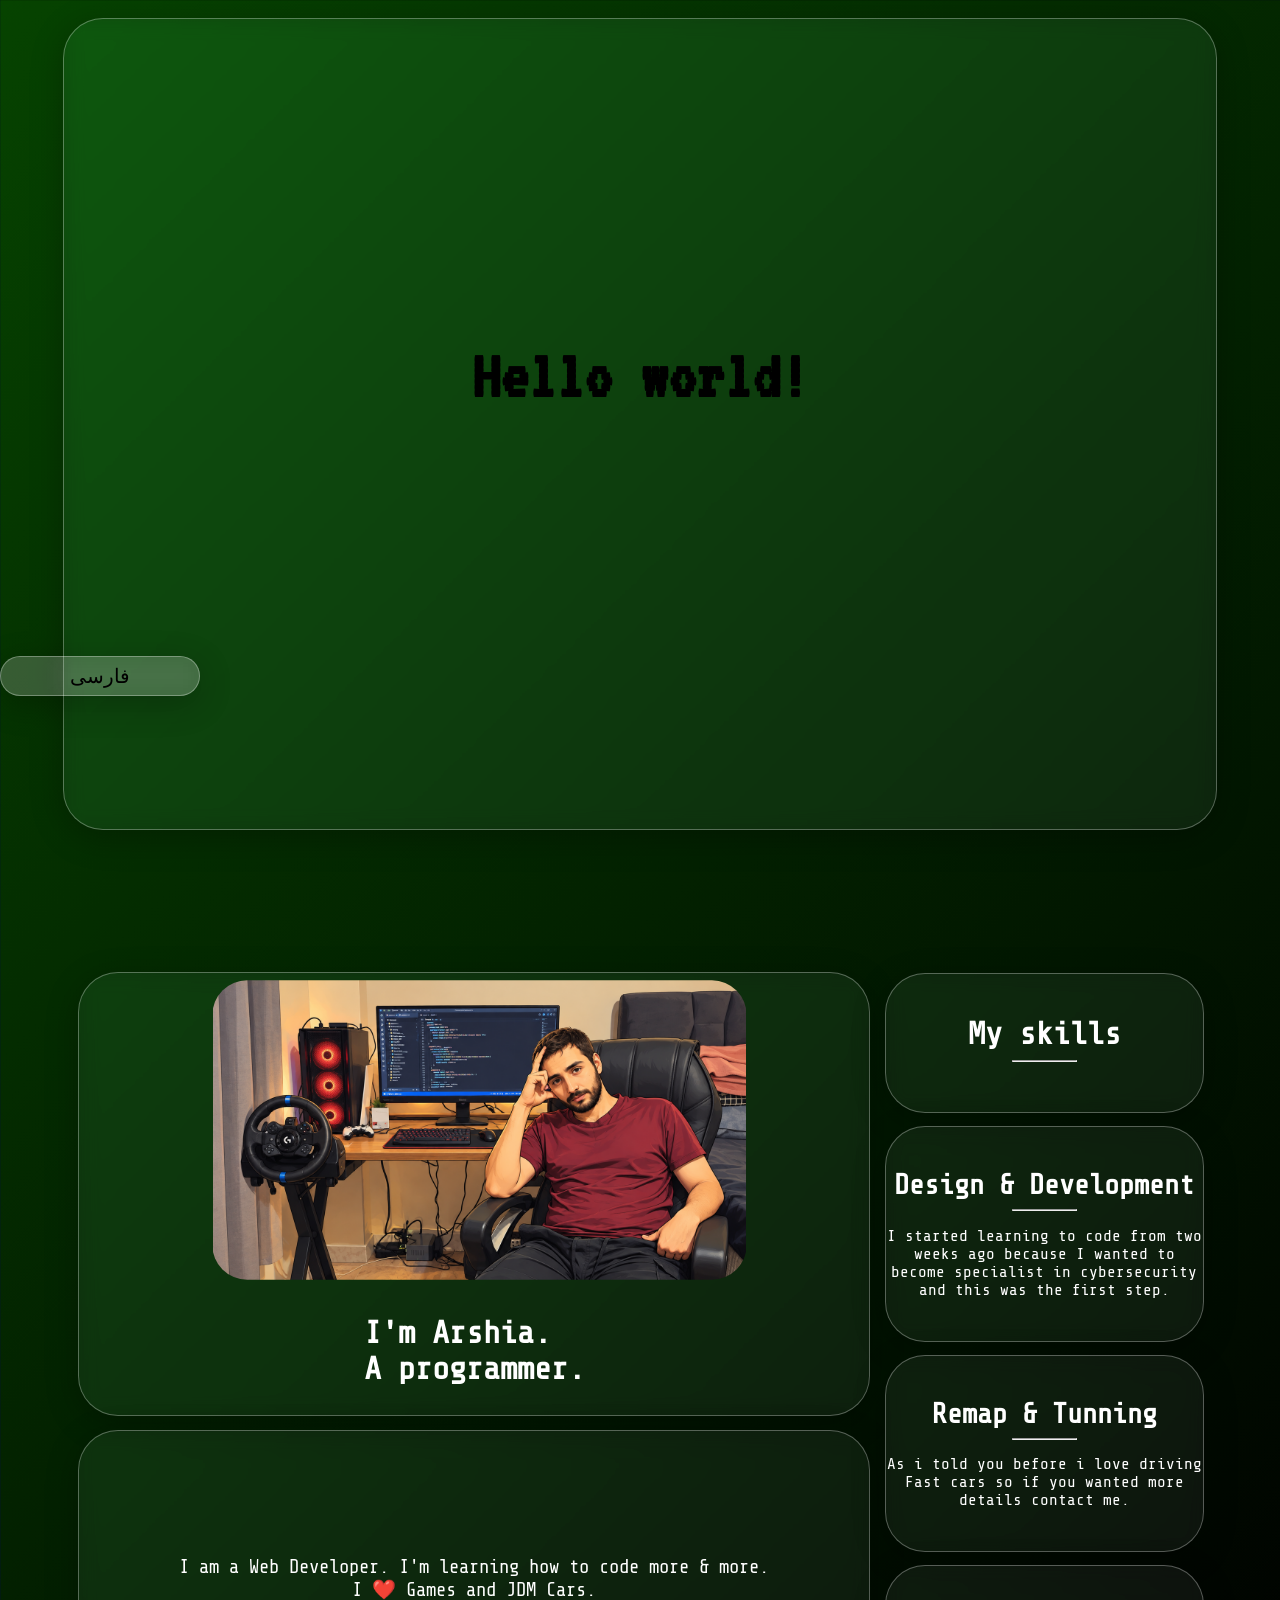
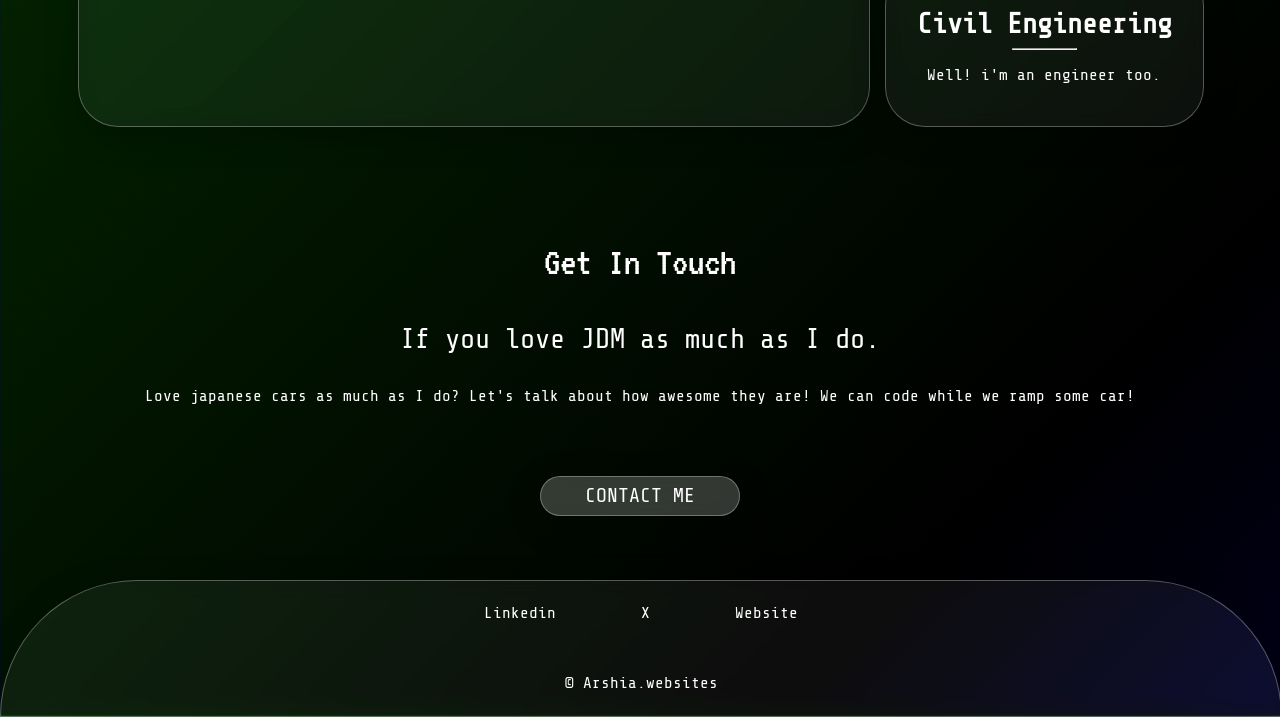
<file: index.html>
<!doctype html>
<html lang="en">
  <head>
    <meta charset="UTF-8" />
    <title>Capstone-2</title>

    <link rel="preconnect" href="https://fonts.googleapis.com" />
    <link rel="preconnect" href="https://fonts.gstatic.com" crossorigin />
    <link
      href="https://fonts.googleapis.com/css2?family=Doto:wght@100..900&family=Share+Tech+Mono&family=VT323&display=swap"
      rel="stylesheet"
    />

    <link rel="stylesheet" href="./style.css" />
  </head>

  <body class="gradient-background">
    <!-- Title -->
    <section id="title">
      <div id="head1">
        <div id="head2">
          <div class="center vt323-regular"><h1>Hello world!</h1></div>
          <a href="./public/farsi.html">
            <button class="button button-hover">فارسی</button>
          </a>
        </div>
      </div>
    </section>

    <!-- Features -->
    <section id="features">
      <div id="picture-box">
        <div id="picture">
          <img
            src="./assets/images/my desk.png"
            alt="me and my esk"
            height="300"
          />
          <h2
            class="share-tech-mono-regular"
            style="font-weight: 700; font-size: 2rem"
          >
            I'm Arshia.<br />A programmer.
          </h2>
        </div>
      </div>
      <div id="comment">
        <div class="box share-tech-mono-regular" style="font-size: 1.2rem">
          I am a Web Developer. I'm learning how to code more & more.<br />I ❤️
          Games and JDM Cars.
        </div>
      </div>
      <div id="boxes">
        <div class="box box1 share-tech-mono-regular">
          <h3 style="font-weight: 600; font-size: 2rem; margin: 0">
            My skills
          </h3>
          <hr style="width: 20%" />
        </div>
        <div class="box box2 share-tech-mono-regular">
          <h4 style="font-size: 1.75rem">Design & Development</h4>
          <hr style="width: 20%; margin-bottom: 5%" />
          I started learning to code from two weeks ago because I wanted to
          become specialist in cybersecurity and this was the first step.
        </div>
        <div class="box box3 share-tech-mono-regular">
          <h4 style="font-size: 1.75rem">Remap & Tunning</h4>
          <hr style="width: 20%; margin-bottom: 5%" />
          As i told you before i love driving Fast cars so if you wanted more
          details contact me.
        </div>
        <div class="box box3 share-tech-mono-regular">
          <h4 style="font-size: 1.75rem">Civil Engineering</h4>
          <hr style="width: 20%; margin-bottom: 5%" />
          Well! i'm an engineer too.
        </div>
      </div>
    </section>

    <!-- Testimonial -->
    <section id="testimonal">
      <div class="touch">
        <h3 style="font-weight: 100; font-size: 2.55rem" class="vt323-regular">
          Get In Touch
        </h3>
        <h4
          style="font-size: 1.75rem; margin-bottom: 16px"
          class="share-tech-mono-regular"
        >
          If you love JDM as much as I do.
        </h4>
        <p class="share-tech-mono-regular" style="color: white">
          Love japanese cars as much as I do? Let's talk about how awesome they
          are! We can code while we ramp some car!
        </p>
        <a href="./public/cantact.html" style="margin-bottom: 5%">
          <button class="button-contact">CONTACT ME</button>
        </a>
      </div>
    </section>

    <!-- Footer -->
    <section id="footer">
      <div class="foot-box">
        <div class="foot1">
          <div><a href="" target="_blank">Linkedin</a></div>
          <div><a href="" target="_blank">X</a></div>
          <div><a href="" target="_blank">Website</a></div>
        </div>
        <div>© Arshia.websites</div>
      </div>
    </section>
  </body>
</html>
</file>
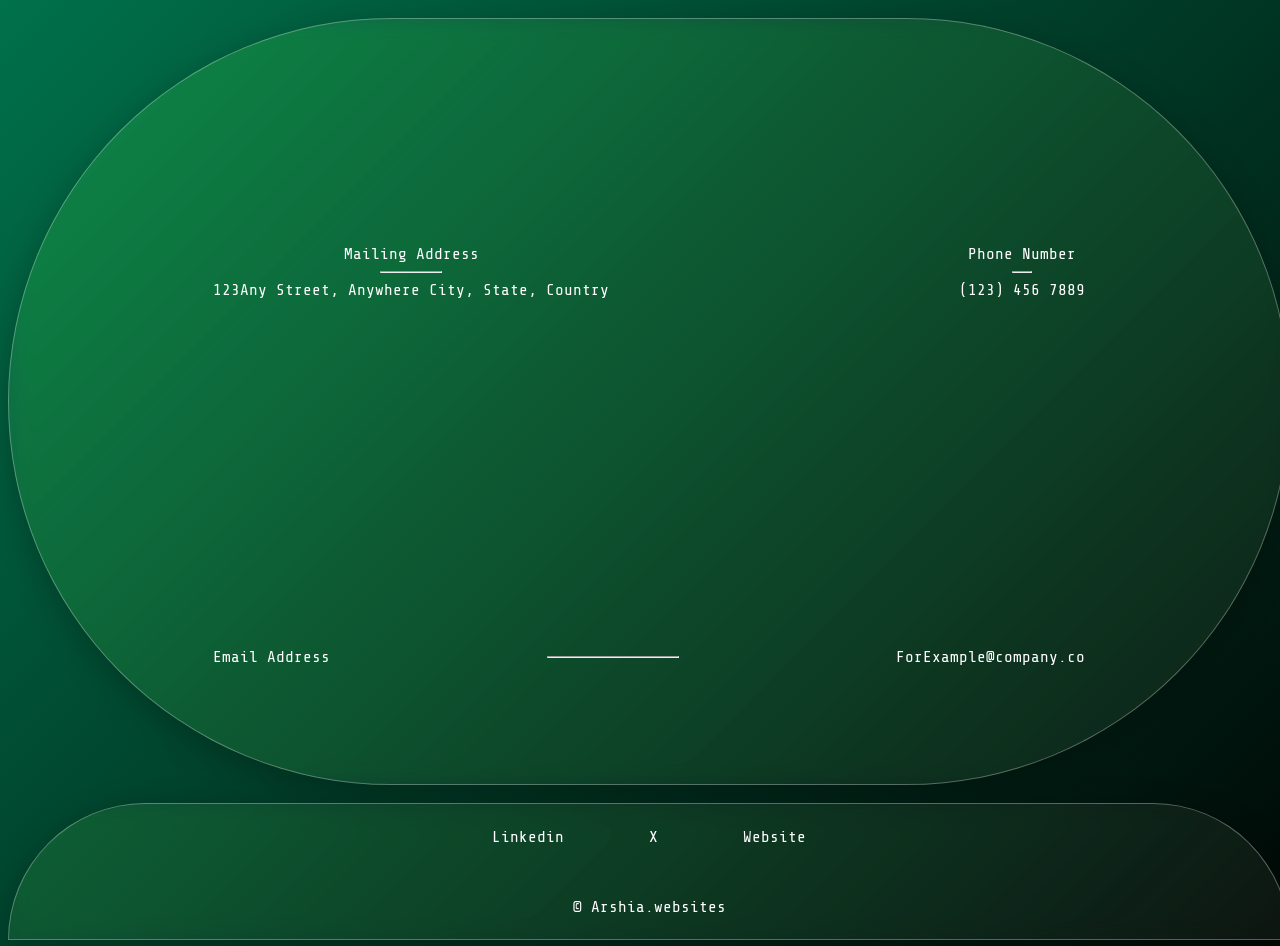
<file: public/cantact.html>
<!doctype html>
<html lang="en">
  <head>
    <meta charset="UTF-8" />
    <meta name="viewport" content="width=device-width, initial-scale=1.0" />
    <title>Contact Me</title>

    <link rel="preconnect" href="https://fonts.googleapis.com" />
    <link rel="preconnect" href="https://fonts.gstatic.com" crossorigin />
    <link
      href="https://fonts.googleapis.com/css2?family=Doto:wght@100..900&family=Share+Tech+Mono&family=VT323&display=swap"
      rel="stylesheet"
    />

    <link rel="preconnect" href="https://fonts.googleapis.com" />
    <link rel="preconnect" href="https://fonts.gstatic.com" crossorigin />
    <link
      href="https://fonts.googleapis.com/css2?family=Gulzar&family=Handjet:wght,ELSH@100..900,2&family=Kufam:ital,wght@0,400..900;1,400..900&family=Lemonada:wght@300..700&family=Parastoo:wght@400..700&display=swap"
      rel="stylesheet"
    />

    <link rel="stylesheet" href="./contact.css" />
  </head>

  <body class="gradient-background">
    <div class="box">
      <div class="box-1">
        <div>
          Mailing Address
          <hr style="width: 15%" />
          123Any Street, Anywhere City, State, Country
        </div>
        <div>
          Phone Number
          <hr style="width: 15%" />
          (123) 456 7889
        </div>
      </div>
      <div class="box-2">
        Email Address
        <hr style="width: 15%" />
        ForExample@company.co
      </div>
    </div>

    <footer>
      <section id="footer">
        <div class="foot-box">
          <div class="foot1">
            <div><a href="" target="_blank">Linkedin</a></div>
            <div><a href="" target="_blank">X</a></div>
            <div><a href="" target="_blank">Website</a></div>
          </div>
          <div>© Arshia.websites</div>
        </div>
      </section>
    </footer>
  </body>
</html>
</file>
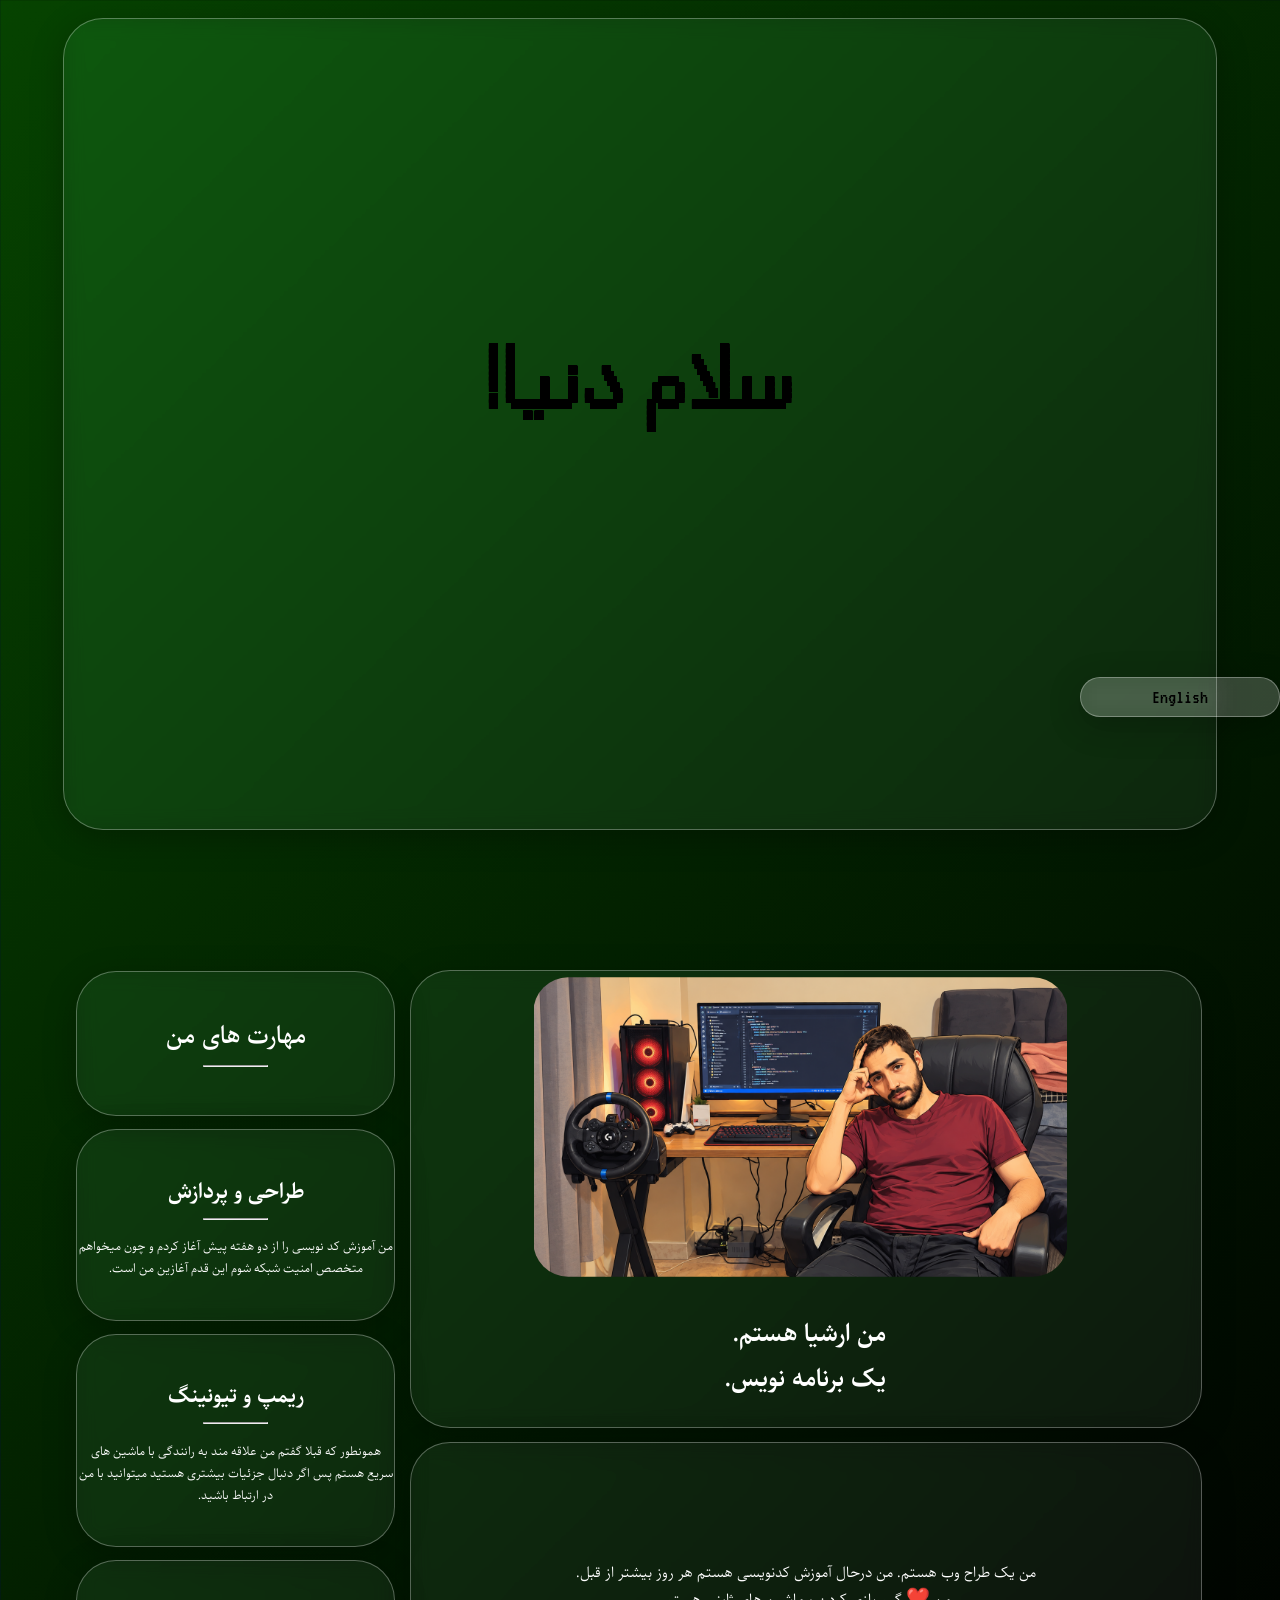
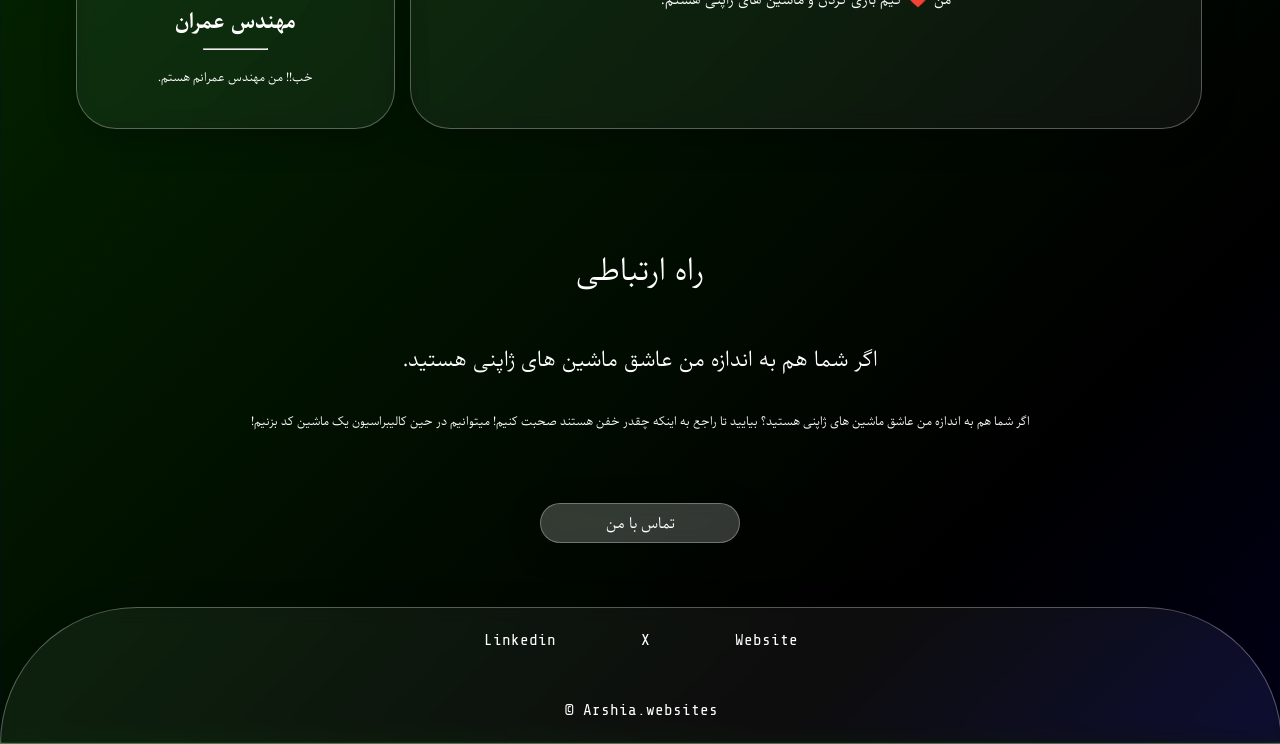
<file: public/farsi.html>
<!doctype html>
<html lang="fa" dir="rtl">
  <head>
    <meta charset="UTF-8" />
    <title>پروژه کاپستون-2</title>

    <link rel="preconnect" href="https://fonts.googleapis.com" />
    <link rel="preconnect" href="https://fonts.gstatic.com" crossorigin />
    <link
      href="https://fonts.googleapis.com/css2?family=Doto:wght@100..900&family=Share+Tech+Mono&family=VT323&display=swap"
      rel="stylesheet"
    />

    <link rel="preconnect" href="https://fonts.googleapis.com" />
    <link rel="preconnect" href="https://fonts.gstatic.com" crossorigin />
    <link
      href="https://fonts.googleapis.com/css2?family=Gulzar&family=Handjet:wght,ELSH@100..900,2&family=Kufam:ital,wght@0,400..900;1,400..900&family=Lemonada:wght@300..700&family=Parastoo:wght@400..700&display=swap"
      rel="stylesheet"
    />

    <link rel="stylesheet" href="./farsi.css" />
  </head>

  <body class="gradient-background" dir="rtl">
    <!-- Title -->
    <section id="title">
      <div id="head1">
        <div id="head2">
          <div class="center handjet"><h1>سلام دنیا!</h1></div>
          <a href="../index.html">
            <button class="button button-hover">English</button>
          </a>
        </div>
      </div>
    </section>

    <!-- Features -->
    <section id="features">
      <div id="picture-box">
        <div id="picture">
          <img
            src="../assets/images/my desk.png"
            alt="me and my esk"
            height="300"
          />
          <h2 class="parastoo" style="font-weight: 700; font-size: 2rem">
            من ارشیا هستم.<br />یک برنامه نویس.
          </h2>
        </div>
      </div>
      <div id="comment">
        <div class="box parastoo" style="font-size: 1.2rem">
          من یک طراح وب هستم. من درحال آموزش کدنویسی هستم هر روز بیشتر از
          قبل.<br />من ❤️ گیم بازی کردن و ماشین های ژاپنی هستم.
        </div>
      </div>
      <div id="boxes">
        <div class="box parastoo">
          <h3 style="font-weight: 600; font-size: 2rem; margin: 0">
            مهارت های من
          </h3>
          <hr style="width: 20%" />
        </div>
        <div class="box parastoo">
          <h4 style="font-size: 1.75rem">طراحی و پردازش</h4>
          <hr style="width: 20%; margin-bottom: 5%" />
          من آموزش کد نویسی را از دو هفته پیش آغاز کردم و چون میخواهم متخصص
          امنیت شبکه شوم این قدم آغازین من است.
        </div>
        <div class="box parastoo">
          <h4 style="font-size: 1.75rem">ریمپ و تیونینگ</h4>
          <hr style="width: 20%; margin-bottom: 5%" />
          همونطور که قبلا گفتم من علاقه مند به رانندگی با ماشین های سریع هستم پس
          اگر دنبال جزئیات بیشتری هستید میتوانید با من در ارتباط باشید.
        </div>
        <div class="box parastoo">
          <h4 style="font-size: 1.75rem">مهندس عمران</h4>
          <hr style="width: 20%; margin-bottom: 5%" />
          خب!! من مهندس عمرانم هستم.
        </div>
      </div>
    </section>

    <!-- Testimonial -->
    <section id="testimonal">
      <div class="touch">
        <h3 style="font-weight: 100; font-size: 2.55rem" class="parastoo">
          راه ارتباطی
        </h3>
        <h4 style="font-size: 1.75rem; margin-bottom: 16px" class="parastoo">
          اگر شما هم به اندازه من عاشق ماشین های ژاپنی هستید.
        </h4>
        <p class="parastoo" style="color: white">
          اگر شما هم به اندازه من عاشق ماشین های ژاپنی هستید؟ بیایید تا راجع به
          اینکه چقدر خفن هستند صحبت کنیم! میتوانیم در حین کالیبراسیون یک ماشین
          کد بزنیم!
        </p>
        <a href="./cantact.html" style="margin-bottom: 5%">
          <button class="button-contact parastoo">تماس با من</button>
        </a>
      </div>
    </section>

    <!-- Footer -->
    <section id="footer" dir="ltr">
      <div class="foot-box">
        <div class="foot1">
          <div><a href="" target="_blank">Linkedin</a></div>
          <div><a href="" target="_blank">X</a></div>
          <div><a href="" target="_blank">Website</a></div>
        </div>
        <div>© Arshia.websites</div>
      </div>
    </section>
  </body>
</html>
</file>
<file: style.css>
.gradient-background {
  background: linear-gradient(135deg, #064300, #000000, #000089);
  background-size: 300%;
  animation: gradient-animation 18s ease infinite;
}

@keyframes gradient-animation {
  0% {
    background-position: 0% 15%;
  }

  33% {
    background-position: 50% 50%;
  }

  66% {
    background-position: 95% 95%;
  }

  100% {
    background-position: 0% 15%;
  }
}



body {
  margin: 0;
}

#title {  
  display: grid;
  grid-template:0.2fr 3fr 0.2fr/0.2fr 1.75fr 1.75fr 0.2fr;
  justify-content: center;
  align-items: center;
  height: 100vh;
  width: 100vw;
  margin: 0;
  
  
}

#head1 {
  grid-area:2/2/3/4 ;
  height: 90svh;
  width: 90svw;
  border-radius: 40px;
  background: rgba(255, 255, 255, 0.05);
  backdrop-filter: blur(10px) saturate(180%);
  -webkit-backdrop-filter: blur(10px) saturate(180%);
  border: 1px solid rgba(255, 255, 255, 0.30);
  box-shadow: 0 8px 32px rgba(0, 0, 0, 0.25);
}

#head2 {
  display: grid;
  justify-content: center;
  align-items: center;
  height: 100%;
  width: 100%;
  margin: 0;
  
}

#features {
  display: grid;
  grid-template: 0.2fr 1.5fr 1fr 0.2fr/0.2fr 2.5fr 1fr 0.2fr;
  justify-content: center;
  align-items: end;
  height: 100vh;
  width: 100vw;
  margin: 0;
  grid-gap: 15px;
}

#picture-box {
  grid-area: 2/2/3/3;
  justify-content: center;
  border-radius: 40px;
  background: rgba(255, 255, 255, 0.05);
  backdrop-filter: blur(10px) saturate(180%);
  -webkit-backdrop-filter: blur(10px) saturate(180%);
  border: 1px solid rgba(255, 255, 255, 0.30);
  box-shadow: 0 8px 32px rgba(0, 0, 0, 0.25);
  height: 100%;


}

#picture {
  display: grid;
  justify-content: center;
  align-items: center;
  height: 100%;
  width: 100%;
  margin: 0px;

}

#comment {
  grid-area: 3/2/4/3;
  justify-content: center;
  align-items: center;
  color: white;
  height: 100%;
  display: flex;
}

#boxes {
  grid-area: 2/3/4/4;
  justify-content: center;
  align-items: center;
  display: grid;
  justify-content: center;
  align-items: center;
  grid-gap: 15px; 
  color: white;
  height: 100%;
}

.box {
  display: flex;
  text-align: center;
  align-items: center;
  justify-content: center;
  flex-direction: column;
  height: 100%;
  width: 100%;
  border-radius: 40px;
  background: rgba(255, 255, 255, 0.05);
  backdrop-filter: blur(10px) saturate(180%);
  -webkit-backdrop-filter: blur(10px) saturate(180%);
  border: 1px solid rgba(255, 255, 255, 0.30);
  box-shadow: 0 8px 32px rgba(0, 0, 0, 0.25); 

}

.touch {
  display: flex;
  flex-direction: column;
  justify-content: center;
  align-items: center;
}

h2 {
  color: white;
  justify-self: center;
  
}

h3{
  color: white;
}

h4 {
  margin:0;
  color: white;
}

.button {
  display: grid;
  justify-self:center;
  align-self: first baseline;
  align-items:center;
  margin-top: 55px;
  height: 2em;
  width: 10em;
  text-align:center;
  background: rgba(255, 255, 255, 0.20);
  backdrop-filter: blur(10px) saturate(180%);
  -webkit-backdrop-filter: blur(10px) saturate(180%);
  border: 1px solid rgba(255, 255, 255, 0.30);
  box-shadow: 0 8px 32px rgba(0, 0, 0, 0.25);
  border-radius: 40px;
  font-family: "VT323", monospace;
  color: #000000;
  font-weight: 400;
  font-size: 15pt;  
  cursor: pointer;
  vertical-align: top;
  transition: opacity 0.15s;
}

.button:hover {
  opacity: 0.7;
}

.button:active {
  opacity: 0.4;
  transition: none;
}

.button-contact {
  margin-top: 55px;
  height: 2em;
  width: 10em;
  text-align:center;
  background: rgba(255, 255, 255, 0.20);
  backdrop-filter: blur(10px) saturate(180%);
  -webkit-backdrop-filter: blur(10px) saturate(180%);
  border: 1px solid rgba(255, 255, 255, 0.30);
  box-shadow: 0 8px 32px rgba(0, 0, 0, 0.25);
  border-radius: 40px;
  font-family: "Share Tech Mono", monospace;
  color: #ffffff;
  font-weight: 400;
  font-size: 15pt;  
  cursor: pointer;
  vertical-align: top;
  transition: opacity 0.15s;
  
}

.button-contact:hover {
  opacity: 0.7;
}

.button-contact:active {
  opacity: 0.4;
  transition: none;
}

.center {
  display: grid;
  height: 100%;
  width: 100vw;
  justify-content: center;
  align-items: self-end;
}

img {
  width: 100%;
  border-radius: 40px;
  padding: 1%;
}

.vt323-regular {
  font-family: "VT323", monospace;
  font-weight: 400;
  font-style: normal;
  font-size: 35pt;
}

.share-tech-mono-regular {
  font-family: "Share Tech Mono", monospace;
  font-weight: 400;
  font-style: normal;
  
}

#footer {
  height: 15vh;
  width: 100vw;
}

.foot-box {
  display: grid;
  grid-template-rows: auto auto;
  text-align: center;
  align-items: center;
  justify-content: center;
  gap: 5px;
  height: 100%;
  width: 100%;
  font-family: "Share Tech Mono", monospace;
  color: white;
  border-radius: 500px 500px 0px 0px;
  background: rgba(255, 255, 255, 0.05);
  backdrop-filter: blur(10px) saturate(180%);
  -webkit-backdrop-filter: blur(10px) saturate(180%);
  border: 1px solid rgba(255, 255, 255, 0.30);
  box-shadow: 0 8px 32px rgba(0, 0, 0, 0.25);
}

.foot1 {
  display: flex;
  text-align: center;
  align-items: center;
  justify-content: center;
  gap: 85px;
}

a {
  color: inherit;
  text-decoration: inherit;
}
</file>
<file: public/contact.css>
.gradient-background {
  background: linear-gradient(135deg, #00714b, #000, #790000);
  background-size: 300%;
  animation: gradient-animation 18s ease infinite;
}

@keyframes gradient-animation {
  0% {
    background-position: 0% 15%;
  }

  33% {
    background-position: 50% 50%;
  }

  66% {
    background-position: 95% 95%;
  }

  100% {
    background-position: 0% 15%;
  }
}

.box {
  margin: 0;
  display: grid;
  grid-template-rows: 2fr 1fr;
  text-align: center;
  align-items: center;
  justify-content: center;
  gap: 5px;
  height: 85vh;
  width: 100vw;
  margin-top: 2vh;
  margin-bottom: 2vh;
  font-family: "Share Tech Mono", monospace;
  color: white;
  border-radius: 1150px 1150px 1150px 1150px;
  background: rgba(255, 255, 255, 0.05);
  backdrop-filter: blur(10px) saturate(180%);
  -webkit-backdrop-filter: blur(10px) saturate(180%);
  border: 1px solid rgba(255, 255, 255, 0.30);
  box-shadow: 0 8px 32px rgba(0, 0, 0, 0.25);
}

.box-1 {
  display: flex;
  justify-content: center;
  align-items: center;
  gap: 350px;
}

.box-2 {
  display: flex;
  justify-content: center;
  align-items: center;
  
}


#footer {
  height: 15vh;
  width: 100vw;
  margin: 0;
}

.foot-box {
  display: grid;
  grid-template-rows: auto auto;
  text-align: center;
  align-items: center;
  justify-content: center;
  gap: 5px;
  height: 100%;
  width: 100%;
  font-family: "Share Tech Mono", monospace;
  color: white;
  border-radius: 500px 500px 0px 0px;
  background: rgba(255, 255, 255, 0.05);
  backdrop-filter: blur(10px) saturate(180%);
  -webkit-backdrop-filter: blur(10px) saturate(180%);
  border: 1px solid rgba(255, 255, 255, 0.30);
  box-shadow: 0 8px 32px rgba(0, 0, 0, 0.25);
}

.foot1 {
  display: flex;
  text-align: center;
  align-items: center;
  justify-content: center;
  gap: 85px;
}

a {
  color: inherit;
  text-decoration: inherit;
}
</file>
<file: public/farsi.css>
.gradient-background {
  background: linear-gradient(135deg, #064300, #000000, #000089);
  background-size: 300%;
  animation: gradient-animation 18s ease infinite;
}

@keyframes gradient-animation {
  0% {
    background-position: 0% 15%;
  }

  33% {
    background-position: 50% 50%;
  }

  66% {
    background-position: 95% 95%;
  }

  100% {
    background-position: 0% 15%;
  }
}



body {
  margin: 0;
}

#title {
  display: grid;
  grid-template: 0.2fr 3fr 0.2fr/0.2fr 1.75fr 1.75fr 0.2fr;
  justify-content: center;
  align-items: center;
  height: 100vh;
  width: 100vw;
  margin: 0;


}

#head1 {
  grid-area: 2/2/3/4;
  height: 90svh;
  width: 90svw;
  border-radius: 40px;
  background: rgba(255, 255, 255, 0.05);
  backdrop-filter: blur(10px) saturate(180%);
  -webkit-backdrop-filter: blur(10px) saturate(180%);
  border: 1px solid rgba(255, 255, 255, 0.30);
  box-shadow: 0 8px 32px rgba(0, 0, 0, 0.25);
}

#head2 {
  display: grid;
  justify-content: center;
  align-items: center;
  height: 100%;
  width: 100%;
  margin: 0;

}

#features {
  display: grid;
  grid-template: 0.2fr 1.5fr 1fr 0.2fr/0.2fr 2.5fr 1fr 0.2fr;
  justify-content: center;
  align-items: end;
  height: 100vh;
  width: 100vw;
  margin: 0;
  grid-gap: 15px;
}

#picture-box {
  grid-area: 2/2/3/3;
  justify-content: center;
  border-radius: 40px;
  background: rgba(255, 255, 255, 0.05);
  backdrop-filter: blur(10px) saturate(180%);
  -webkit-backdrop-filter: blur(10px) saturate(180%);
  border: 1px solid rgba(255, 255, 255, 0.30);
  box-shadow: 0 8px 32px rgba(0, 0, 0, 0.25);
  height: 100%;


}

#picture {
  display: grid;
  justify-content: center;
  align-items: center;
  height: 100%;
  width: 100%;
  margin: 0px;

}

#comment {
  grid-area: 3/2/4/3;
  justify-content: center;
  align-items: center;
  color: white;
  height: 100%;
  display: flex;
}

#boxes {
  grid-area: 2/3/4/4;
  justify-content: center;
  align-items: center;
  display: grid;
  justify-content: center;
  align-items: center;
  grid-gap: 15px;
  color: white;
  height: 100%;
}

.box {
  display: flex;
  text-align: center;
  align-items: center;
  justify-content: center;
  flex-direction: column;
  height: 100%;
  width: 100%;
  border-radius: 40px;
  background: rgba(255, 255, 255, 0.05);
  backdrop-filter: blur(10px) saturate(180%);
  -webkit-backdrop-filter: blur(10px) saturate(180%);
  border: 1px solid rgba(255, 255, 255, 0.30);
  box-shadow: 0 8px 32px rgba(0, 0, 0, 0.25);

}

.touch {
  display: flex;
  flex-direction: column;
  justify-content: center;
  align-items: center;
}

h2 {
  color: white;
  justify-self: center;

}

h3 {
  color: white;
}

h4 {
  margin: 0;
  color: white;
}

.button {
  display: grid;
  justify-self: center;
  align-self: first baseline;
  align-items: center;
  margin-top: 55px;
  height: 2em;
  width: 10em;
  text-align: center;
  background: rgba(255, 255, 255, 0.20);
  backdrop-filter: blur(10px) saturate(180%);
  -webkit-backdrop-filter: blur(10px) saturate(180%);
  border: 1px solid rgba(255, 255, 255, 0.30);
  box-shadow: 0 8px 32px rgba(0, 0, 0, 0.25);
  border-radius: 40px;
  font-family: "VT323", monospace;
  color: #000000;
  font-weight: 400;
  font-size: 15pt;
  cursor: pointer;
  vertical-align: top;
  transition: opacity 0.15s;
}

.button:hover {
  opacity: 0.7;
}

.button:active {
  opacity: 0.4;
  transition: none;
}

.button-contact {
  margin-top: 55px;
  height: 2em;
  width: 10em;
  text-align: center;
  background: rgba(255, 255, 255, 0.20);
  backdrop-filter: blur(10px) saturate(180%);
  -webkit-backdrop-filter: blur(10px) saturate(180%);
  border: 1px solid rgba(255, 255, 255, 0.30);
  box-shadow: 0 8px 32px rgba(0, 0, 0, 0.25);
  border-radius: 40px;
  font-family: "Share Tech Mono", monospace;
  color: #ffffff;
  font-weight: 400;
  font-size: 15pt;
  cursor: pointer;
  vertical-align: top;
  transition: opacity 0.15s;

}

.button-contact:hover {
  opacity: 0.7;
}

.button-contact:active {
  opacity: 0.4;
  transition: none;
}

.center {
  display: grid;
  height: 100%;
  width: 100vw;
  justify-content: center;
  align-items: self-end;
}

img {
  width: 100%;
  border-radius: 40px;
  padding: 1%;
}

.vt323-regular {
  font-family: "VT323", monospace;
  font-weight: 400;
  font-style: normal;
  font-size: 35pt;
}

.share-tech-mono-regular {
  font-family: "Share Tech Mono", monospace;
  font-weight: 400;
  font-style: normal;

}

#footer {
  height: 15vh;
  width: 100vw;
}

.foot-box {
  display: grid;
  grid-template-rows: auto auto;
  text-align: center;
  align-items: center;
  justify-content: center;
  gap: 5px;
  height: 100%;
  width: 100%;
  font-family: "Share Tech Mono", monospace;
  color: white;
  border-radius: 500px 500px 0px 0px;
  background: rgba(255, 255, 255, 0.05);
  backdrop-filter: blur(10px) saturate(180%);
  -webkit-backdrop-filter: blur(10px) saturate(180%);
  border: 1px solid rgba(255, 255, 255, 0.30);
  box-shadow: 0 8px 32px rgba(0, 0, 0, 0.25);
}

.foot1 {
  display: flex;
  text-align: center;
  align-items: center;
  justify-content: center;
  gap: 85px;
}

a {
  color: inherit;
  text-decoration: inherit;
}



.handjet {
  font-family: "Handjet", sans-serif;
  font-optical-sizing: auto;
  font-weight: 800;
  font-style: normal;
  font-size: 4em;
  font-variation-settings:"ELGR" ;
    /* "ELGR" 1,
    "ELSH" 2; */
}

.lemonada {
  font-family: "Lemonada", cursive;
  font-optical-sizing: auto;
  font-weight: 400;
  font-style: normal;
}

.gulzar-regular {
  font-family: "Gulzar", serif;
  font-weight: 400;
  font-style: normal;
}

.kufam {
  font-family: "Kufam", sans-serif;
  font-optical-sizing: auto;
  font-weight: 400;
  font-style: normal;
}

.parastoo {
  font-family: "Parastoo", serif;
  font-optical-sizing: auto;
  font-weight: 400;
  font-style: normal;
}
</file>
